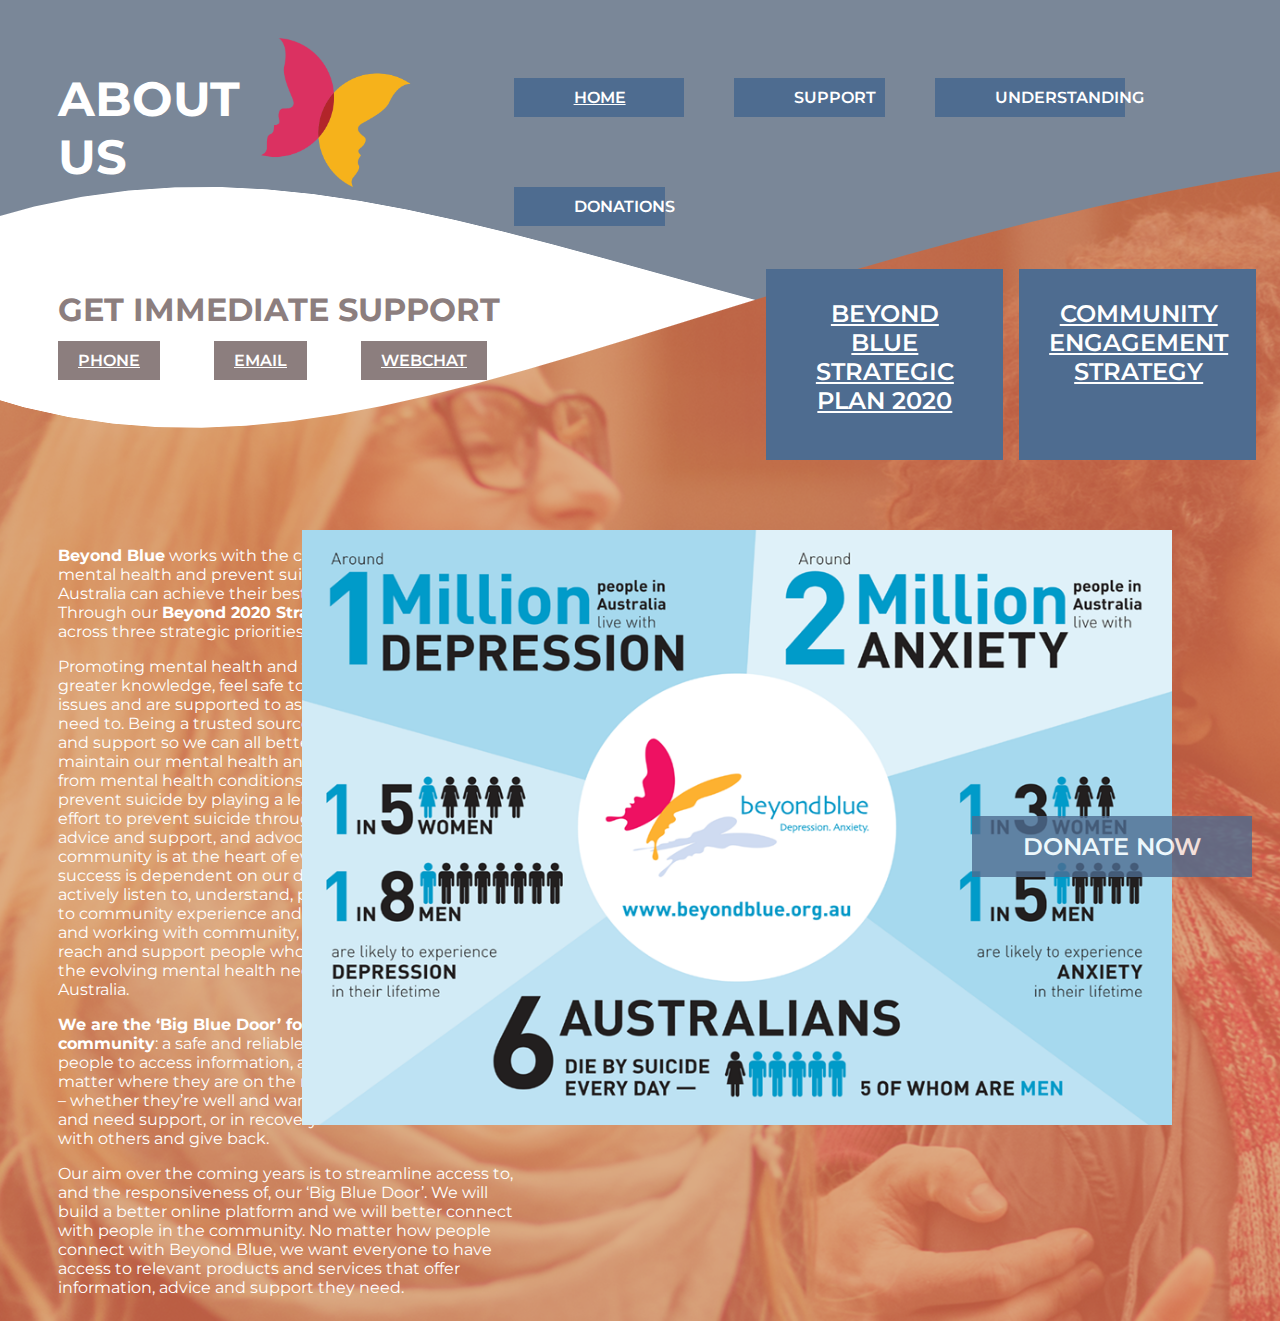
<file: Page1.html>
<!DOCTYPE html>
<html>

<head>
	<meta charset="utf-8">
	<title>repl.it</title>
	<link href="style.css" rel="stylesheet" type="text/css" />
	<link href="https://fonts.googleapis.com/css2?family=Montserrat:wght@400;500;700;900&display=swap" rel="stylesheet" type='text/css'>
	<meta name="viewport" content="width=device-width, initial-scale=1" />
  <link rel="shortcut icon" href="Favicon.png"/>
</head>

<body>
	<!--insert background-->
	<style>
		body {
			background-image: url('aboutusBackground.png');
		}
	</style>
	<div class="grid-container">
		<div class="TITLE">
			<h1>ABOUT US<h1>
		</div>
		<div class="LOGO">
			<img <img src="BEYONDBLUE-LOGO.png" alt="Beyond Blue Logo" width="150" height="150" style="margin-right: 100px;margin-top: 30px;">
    </div>
		<div class="IMMEDIATE-SUPPORT">
      <div class="immediatesupportTitle">
			<h1>GET IMMEDIATE SUPPORT</h1>
      </div>
      <!--These href need to be changed to their proper links-->
			<a class="ImmediateHelp" href="https://www.beyondblue.org.au/get-support/get-immediate-support">PHONE</a>
			<a class="ImmediateHelp" href="https://online.beyondblue.org.au/email/#/send">EMAIL</a>
			<a class="ImmediateHelp" href="https://online.beyondblue.org.au/#/chat/start">WEBCHAT</a>
			<button class="open-button" onclick="openForm()">DONATE NOW</button>
     <div class="form-popup" id="myForm">
      <form action="/action_page.php" class="form-container">
      <h1>Donate</h1>

      <label for="First Name"><b>First Name</b></label>
      <input type="text" placeholder="Enter First Name" name="First Name" required>

      <label for="Last Name"><b>Last Name</b></label>
      <input type="text" placeholder="Enter Last Name" name="Last Name" required>

      <label for="email"><b>Email</b></label>
      <input type="text" placeholder="Enter Email" name="email" required>

      <label for="Donation Amount"><b>Donation Amount</b></label>
      <br>
      </br>
      <input type="radio" id="$50" name="amount" value="50">
      <label for="$50">$50</label><br>
      <input type="radio" id="$100" name="amount" value="100">
      <label for="$100">$100</label><br>
      <input type="radio" id="$250" name="amount" value="250">
      <label for="$250">$250</label><br>
      <input type="radio" id="$500" name="amount" value="500">
      <label for="$500">$500</label><br>

      <br>

      <button type="submit" class="btn">To Payment Page</button>
      <button type="button" class="btn cancel" onclick="closeForm()">Close</button>
      </form>
    </div>
    </div>


    <div class="HOMEPAGE-LINK">
    <!--These href need to be changed to the correct ones-->
    <a class="homepage" href="index.html">HOME</a>
    <button class="getsupport">SUPPORT</button>
    <button class="understanding">UNDERSTANDING</button>
    <button class="donations">DONATIONS</button>
    </div>

    <div class="LINK-BOX-1">
      <a class="linkbox" href="https://www.beyondblue.org.au/docs/default-source/beyond-blue-s-strategic-plan-2020-2023/beyond-blue-beyond-2020-strategic-plan-july-2020.pdf?Status=Temp&sfvrsn=bdb78eb_2">BEYOND BLUE STRATEGIC PLAN 2020</a>
    </div>

    <div class="LINK-BOX-2">
      <a class="linkbox" href="https://www.beyondblue.org.au/docs/default-source/10.-event-pdfs/bey1909_beyondblue-community-engagement-strategy.pdf">COMMUNITY ENGAGEMENT STRATEGY</a>
    </div>

    <div class="CONTENT-BOX-1">
    <p>
    <strong>Beyond Blue</strong> works with the community to improve mental health and prevent suicide, so that all people in Australia can achieve their best possible mental health. Through our <strong>Beyond 2020 Strategy</strong>, we are working across three strategic priorities:
</p>
    <p>
Promoting mental health and wellbeing so people have greater knowledge, feel safe to talk openly about their issues and are supported to ask for help when they need to.
Being a trusted source of information, advice and support so we can all better understand how to maintain our mental health and take steps to recover from mental health conditions.
Working together to prevent suicide by playing a lead role in the national effort to prevent suicide through research, information, advice and support, and advocacy. 
We ensure community is at the heart of everything we do. Our success is dependent on our deep commitment to actively listen to, understand, partner with and respond to community experience and needs. By learning from and working with community, Beyond Blue can better reach and support people who need us, and adapt to the evolving mental health needs of people living in Australia.
 </p>
    <p>
<strong>We are the ‘Big Blue Door’ for many in the community</strong>: a safe and reliable place for millions of people to access information, advice and support, no matter where they are on the mental health continuum – whether they’re well and want to stay that way, unwell and need support, or in recovery and want to reconnect with others and give back.
 </p>
    <p>
Our aim over the coming years is to streamline access to, and the responsiveness of, our ‘Big Blue Door’. We will build a better online platform and we will better connect with people in the community. No matter how people connect with Beyond Blue, we want everyone to have access to relevant products and services that offer information, advice and support they need.
    </p>
    </div>
    <div class="CONTENT-BOX-2">
      <img <img src="statistics.png" alt="Beyond Blue Statistics" width="870" height="595" style="float: right;margin-right: 100px;margin-bottom: 20px">  
    </div>
    </div>
    <script>
function openForm() {
  document.getElementById("myForm").style.display = "block";
}

function closeForm() {
  document.getElementById("myForm").style.display = "none";
}
</script>
  </body>
</html>
</file>
<file: style.css>
/*Need to go through and do this for all headers and <p> etc?*/
* {
  font-family: 'Montserrat', sans-serif;;
}
.grid-container {
  display: grid;
  grid-template-columns: 1fr 1fr 1fr 1fr 1fr;
  grid-template-rows: 1fr 1fr 1fr 1fr 1fr;
  gap: 0px 0px;
  grid-template-areas:
    "TITLE LOGO HOMEPAGE-LINK HOMEPAGE-LINK HOMEPAGE-LINK"
    "IMMEDIATE-SUPPORT IMMEDIATE-SUPPORT IMMEDIATE-SUPPORT LINK-BOX-1 LINK-BOX-2"
    "CONTENT-BOX-1 CONTENT-BOX-1 CONTENT-BOX-2 CONTENT-BOX-2 CONTENT-BOX-2"
    "CONTENT-BOX-1 CONTENT-BOX-1 CONTENT-BOX-2 CONTENT-BOX-2 CONTENT-BOX-2"
    "CONTENT-BOX-1 CONTENT-BOX-1 CONTENT-BOX-2 CONTENT-BOX-2 CONTENT-BOX-2";
}
.TITLE { grid-area: TITLE; }
.LOGO {grid-area: LOGO;}
.HOMEPAGE-LINK { grid-area: HOMEPAGE-LINK; }
.IMMEDIATE-SUPPORT { grid-area: IMMEDIATE-SUPPORT; }
.LINK-BOX-1 { grid-area: LINK-BOX-1; }
.LINK-BOX-2 { grid-area: LINK-BOX-2; }
.CONTENT-BOX-1 { grid-area: CONTENT-BOX-1; }
.CONTENT-BOX-2 { grid-area: CONTENT-BOX-2; }

/*Homepage Title*/
.HOMEPAGETITLE{
  float: right;
  margin-top: 5%;
  margin-bottom: 4%;
  color: white;
  font-size: 200%;
}
/*Buttons for the homepage*/
.buttonhome1 {
  display: block;
  width: 100%;
  height: 30%;
  text-align: left;
  font-size: 96px;
  font-weight: 600;
  color: #ffffff;
  background: #D3A081;
  border: none;
  padding: 20px 180px;
  transition-duration: 0.4s;
  cursor: pointer;
  float: left;
  margin-left: -1%;
  margin-top: -1%;
}
.buttonhome1:hover {
background-color: #ffffff;
color: #D3A081;
transform: scale(1.05);
}

.buttonhome2 {
  display: block;
  width: 90%;
  height: 25%;
  text-align: left;
  font-size: 72px;
  font-weight: 600;
  color: #ffffff;
  background: #CC8766;
  border: none;
  padding: 20px 60px;
  transition-duration: 0.4s;
  cursor: pointer;
  float: left;
  margin-left: -0.5%;
}
.buttonhome2:hover {
background-color: #ffffff;
color: #CC8766;
transform: scale(1.05);
}

.buttonhome3 {
  display: block;
  width: 80%;
  height: 25%;
  text-align: left;
  font-size: 72px;
  font-weight: 600;
  color: #ffffff;
  background: #C48D79;
  border: none;
  padding: 20px 60px;
  transition-duration: 0.4s;
  cursor: pointer;
  float: left;
  margin-left: -1%;
}
.buttonhome3:hover {
background-color: #ffffff;
color: #C48D79;
transform: scale(1.05);
}

.buttonhome4 {
  display: block;
  width: 70%;
  height: 25%;
  text-align: left;
  font-size: 72px;
  font-weight: 600;
  color: #ffffff;
  background: #8C7E7E;
  border: none;
  padding: 20px 60px;
  transition-duration: 0.4s;
  cursor: pointer;
  float: left;
  margin-left: -1%;
}
.buttonhome4:hover {
background-color: #ffffff;
color: #8C7E7E;
transform: scale(1.05);
}
/*End of homepage buttons*/
/*End of homepage css*/

/*About Us Header*/
.TITLE {
  margin-top: 30px;
  margin-left: 50px;
  font-size: 24px;
  color: white;
}

/*Immediate Support Header*/
.immediatesupportTitle{
  margin-left: 50px;
  color: #8C7E7E;
}

/*ABOUT US PAGE IMMEDIATE HELP BUTTONS*/
.ImmediateHelp {
  margin-left: 50px;
  display: -ms-inline-grid;
  width: 50px;
  text-align: center;
  font-size: 16px;
  font-weight: 600;
  color: #ffffff;
  background: #8C7E7E;
  border: 0px solid #073B4C;
  padding: 10px 20px;
  transition-duration: 0.4s;
  cursor: pointer;
}
.ImmediateHelp:hover {
background-color: #ffffff;
color: #8C7E7E;
}

/*Home-Page Button for 'About Us'*/
.homepage {
  margin-top: 70px;
  margin-right: 50px;
  display: grid;
  width: 50px;
  text-align: center;
  font-size: 16px;
  font-weight: 600;
  color: #ffffff;
  background: #4e6c90;
  border: 0px solid #073B4C;
  padding: 10px 60px;
  transition-duration: 0.4s;
  cursor: pointer;
  float: left;
}
.homepage:hover {
background-color: #ffffff;
color: #4e6c90;
}

.getsupport {
  margin-top: 70px;
  margin-right: 50px;
  display: grid;
  width: 20%;
  text-align: center;
  font-size: 16px;
  font-weight: 600;
  color: #ffffff;
  background: #4e6c90;
  border: 0px solid #073B4C;
  padding: 10px 60px;
  transition-duration: 0.4s;
  cursor: pointer;
  float: left;
}
.getsupport:hover {
background-color: #ffffff;
color: #4e6c90;
}

.understanding {
  margin-top: 70px;
  margin-right: 50px;
  display: grid;
  width: 25%;
  text-align: center;
  font-size: 16px;
  font-weight: 600;
  color: #ffffff;
  background: #4e6c90;
  border: 0px solid #073B4C;
  padding: 10px 60px;
  transition-duration: 0.4s;
  cursor: pointer;
  float: left;
}
.understanding:hover {
background-color: #ffffff;
color: #4e6c90;
}

.donations {
  margin-top: 70px;
  margin-right: 50px;
  display: grid;
  width: 20%;
  text-align: center;
  font-size: 16px;
  font-weight: 600;
  color: #ffffff;
  background: #4e6c90;
  border: 0px solid #073B4C;
  padding: 10px 60px;
  transition-duration: 0.4s;
  cursor: pointer;
  float: left;
}
.donations:hover {
background-color: #ffffff;
color: #4e6c90;
}

/*Box Buttons in the About Us page*/
.linkbox {
  display: grid;
  width: 70%;
  height: 50%;
  text-align: center;
  font-size: 24px;
  font-weight: 600;
  color: #ffffff;
  background: #4e6c90;
  border: none;
  padding: 30px 30px;
  transition-duration: 0.4s;
  cursor: pointer;
  float: left;
}
.linkbox:hover {
background-color: #ffffff;
color: #4e6c90;
}

/* Donation form code. Reappropriated from: 
How TO - Popup Form. (n.d.). Retrieved November 24, 2020, from https://www.w3schools.com/howto/howto_js_popup_form.asp */
.open-button {
  background-color: #4e6c90;
  color: white;
  text-align: center;
  font-size: 24px;
  font-weight: 600;
  padding: 16px 20px;
  border: none;
  cursor: pointer;
  opacity: 0.8;
  position: fixed;
  bottom: 23px;
  right: 28px;
  width: 280px;
}

/* The popup form */
.form-popup {
  display: none;
  position: fixed;
  font-weight: 600;
  bottom: 0;
  right: 15px;
  border: 3px solid #f1f1f1;
  z-index: 9;
}

/* The form container */
.form-container {
  max-width: 300px;
  padding: 10px;
  background-color: white;
}

/* Input fields (DO NOT CHANGE 90%, it keeps the input field in the grid container */
.form-container input[type=text], .form-container input[type=password] {
  width: 90%;
  padding: 15px;
  margin: 5px 0 22px 0;
  border: none;
  background: #f1f1f1;
}

/* Clicking on input fields */
.form-container input[type=text]:focus, .form-container input[type=password]:focus {
  background-color: #ddd;
  font-weight: 600;
  outline: none;
}

/* The submit/login button (consider changing colour) */
.form-container .btn {
  background-color: #4CAF50;
  color: white;
  font-weight: 600;
  padding: 16px 20px;
  border: none;
  cursor: pointer;
  width: 100%;
  margin-bottom:10px;
  opacity: 0.8;
}

/* Add a red background color to the cancel button */
.form-container .cancel {
  background-color: red;
  font-weight: 600;
}

/* Add some hover effects to buttons */
.form-container .btn:hover, .open-button:hover {
  transition-duration: 0.4s;
  background-color: white;
  color: #4e6c90;
}

/*Content Box 1*/
.CONTENT-BOX-1{
  margin-left: 50px;
  color: white;
}
</file>
